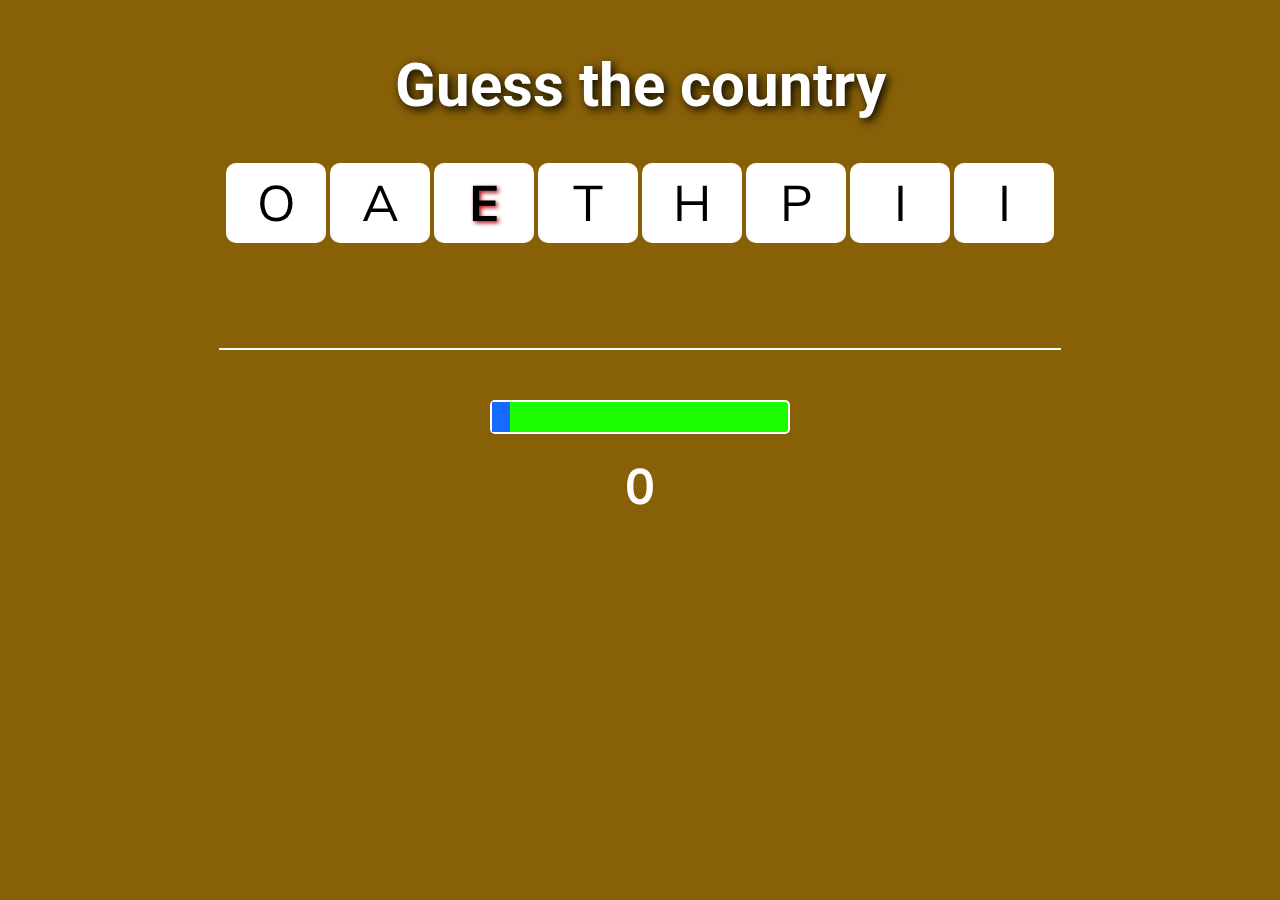
<file: Game1/index.html>
<!DOCTYPE html>
<html lang="en">
<head>
    <meta charset="UTF-8">
    <meta http-equiv="X-UA-Compatible" content="IE=edge">
    <meta name="viewport" content="width=device-width, initial-scale=1.0">
    <link rel="stylesheet" href="https://cdnjs.cloudflare.com/ajax/libs/font-awesome/6.1.1/css/all.min.css" integrity="sha512-KfkfwYDsLkIlwQp6LFnl8zNdLGxu9YAA1QvwINks4PhcElQSvqcyVLLD9aMhXd13uQjoXtEKNosOWaZqXgel0g==" crossorigin="anonymous" referrerpolicy="no-referrer" />
    <link rel="stylesheet" href="style.css">
    <title>Unscrambled Countries</title>
</head>

<body>
    <div id="game-container"> <!-- Game container starts here -->
        <section id="start-screen">
            <h2>Guess the country</h2>
            <button onclick="startGame()">PLAY NOW!</button>
        </section>

        <section id="game-screen">
            <h2>Guess the country</h2>
            <div class="country-container" id="country">
                <!-- Country letters will be here -->
            </div>
            <input type="text" id="enteredCountry" onkeyup="compare()">
            <div id="myProgress">
                <div id="myBar"></div>
            </div>
            <div class="correct-count">
                <i class="fas fa-thumbs-up"></i>
                <span id="count">0</span>
            </div>
        </section>

        <section id="final-screen">
            <h2>FINAL RESULT</h2>
            <h3 id="result">YOU MANAGED TO DISCOVER <span id="correct-count">0</span> COUNTRIES</h3>
            <button onclick="startGame()">PLAY AGAIN!</button>
        </section>
    </div> <!-- Game container ends here -->

    <script src="script.js"></script>
</body>
</html>
</file>
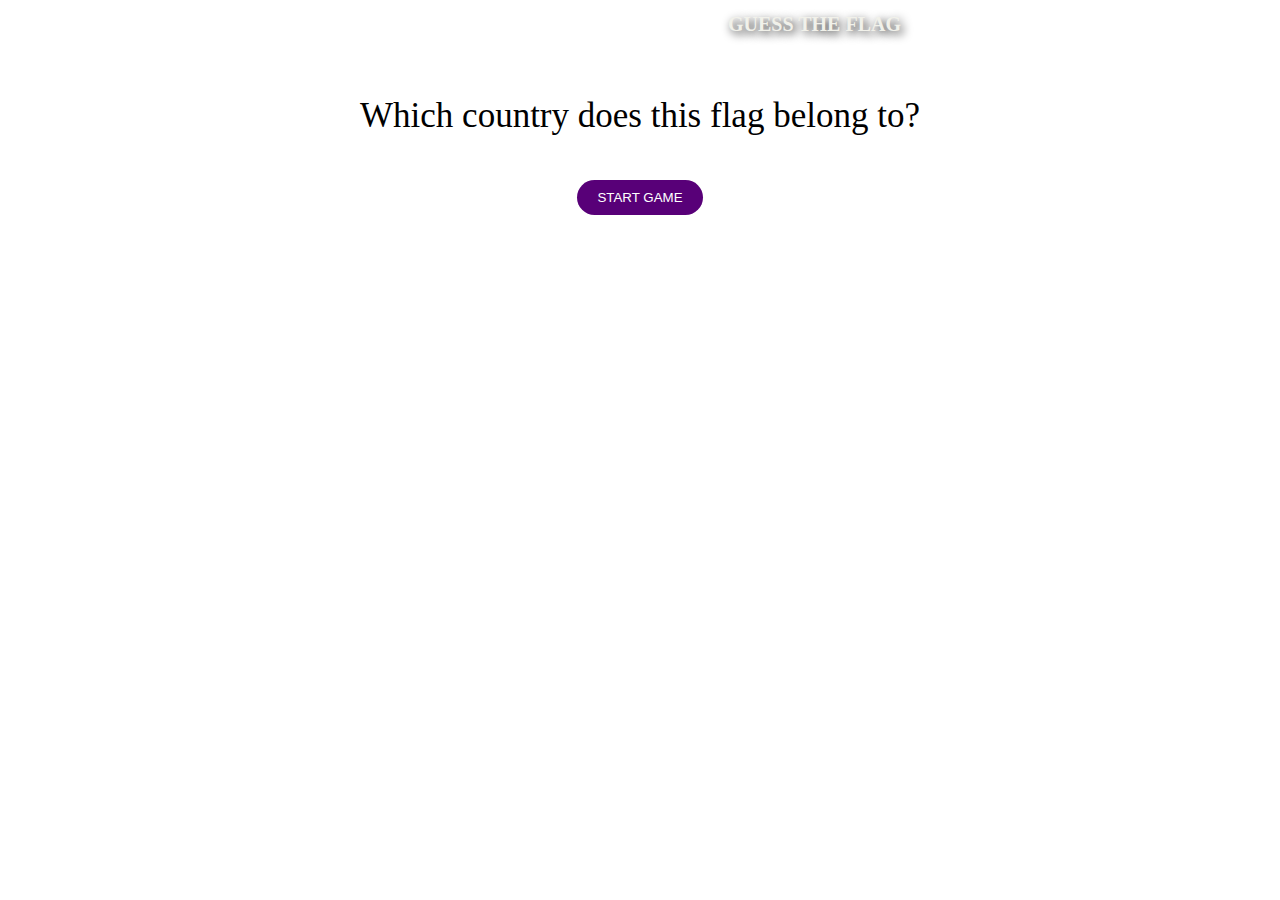
<file: Game2/index.html>
<!DOCTYPE html>
<html lang="en">
<head>
    <meta charset="UTF-8">
    <meta http-equiv="X-UA-Compatible" content="IE=edge">
    <meta name="viewport" content="width=device-width, initial-scale=1.0">
    <link rel="stylesheet" href="style.css">
    <include src="new_try/index.html"></include>
</head>
<body>
    <h1>GUESS THE FLAG</h1>

    <!-- Start Screen -->
    <div id="start-screen">
        <p>Which country does this flag belong to?</p>
        <button class="btn" onclick="startGame()">START GAME</button>
    </div>

    <!-- Game Screen -->
    <div class="game-screen" id="game-screen">
        <img src="img/ad.svg" alt="" id="flagImage">
        <div class="options">
            <div class="option" id="op0" onclick="checkAnswer(0)">
                <div class="letter" id="l0">A</div>
                <div class="name" id="n0">OPTION A</div>
            </div>
            <div class="option" id="op1" onclick="checkAnswer(1)">
                <div class="letter" id="l1">B</div>
                <div class="name" id="n1">OPTION B</div>
            </div>
            <div class="option" id="op2" onclick="checkAnswer(2)">
                <div class="letter" id="l2">C</div>
                <div class="name" id="n2">OPTION C</div>
            </div>
        </div>
    </div>
    <!-- End Screen -->
    <div id="end-screen">
        <h2>CORRECT: <span id="numCorrect">3</span></h2>
        <h2>INCORRECT: <span id="numIncorrect">2</span></h2>
        <button class="btn" onclick="returnToStart()">RETURN TO START</button>
    </div>

    <script src="script.js"></script>
</body>
</html>
</file>
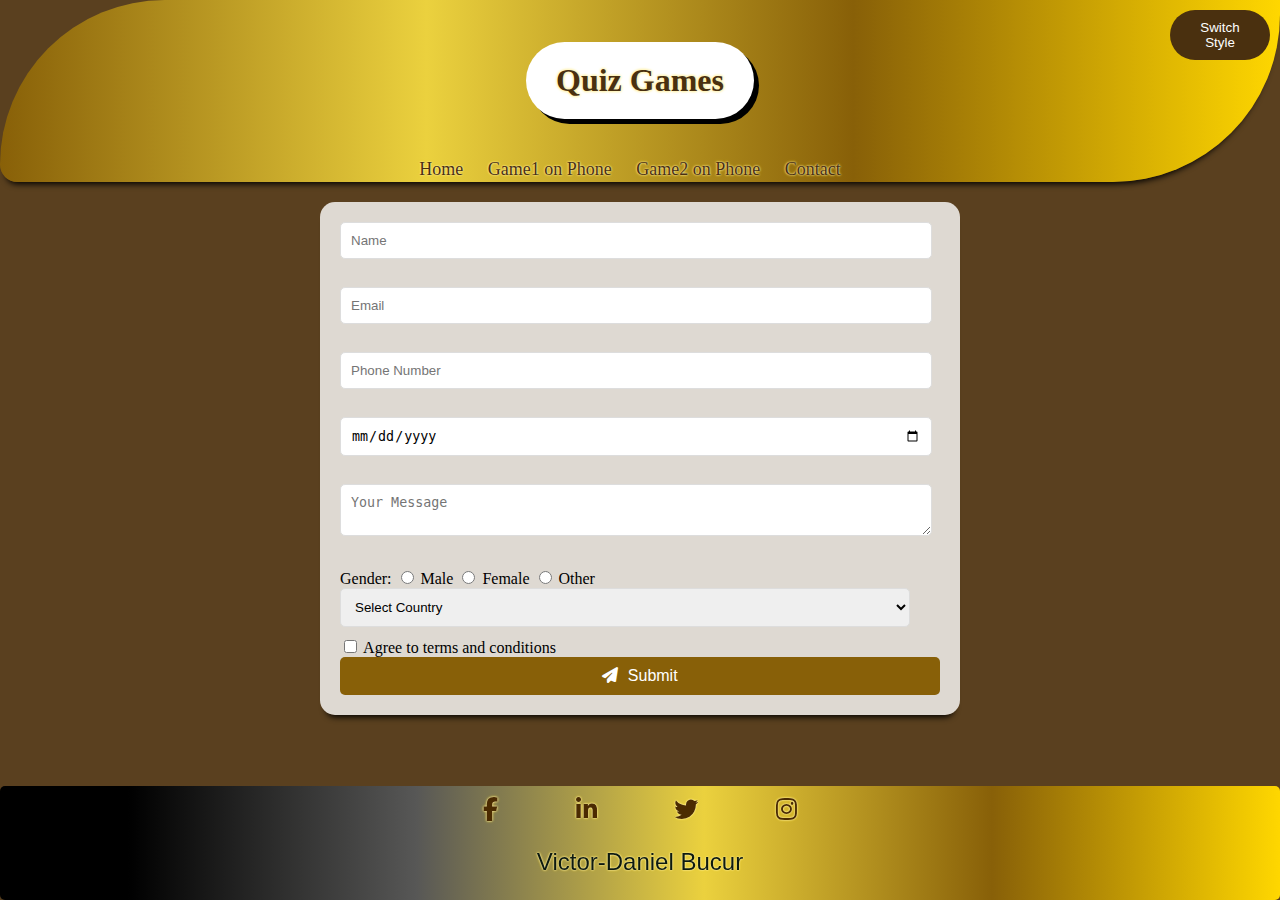
<file: contact.html>
<!DOCTYPE html>
<html lang="en">
<head>
    <meta charset="UTF-8">
    <meta name="viewport" content="width=device-width, initial-scale=1.0">
    <title>Contact Us - Quiz Games</title>
    <link rel="stylesheet" href="styles.css">
    <link rel="stylesheet" href="https://cdnjs.cloudflare.com/ajax/libs/font-awesome/6.1.1/css/all.min.css">
    <link href="https://fonts.googleapis.com/css2?family=Roboto:wght@400;700&display=swap" rel="stylesheet">
</head>
<body>
    <header>
        <h1>Quiz Games</h1>
        <nav>
            <ul>
                <li><a href="index.html">Home</a></li>
                <li><a href="Game1/index.html">Game1 on Phone</a></li>
                <li><a href="Game2/index.html">Game2 on Phone</a></li>
                <li><a href="contact.html">Contact</a></li>
            </ul>
        </nav>
        <button id="styleSwitcher">Switch Style</button>
    </header>

    <main>
        <form id="contactForm" action="/send" method="post">
            <input type="text" id="name" placeholder="Name">
            <span class="validation-icon" id="name-icon"></span>

            <input type="email" id="email" placeholder="Email">
            <span class="validation-icon" id="email-icon"></span>

            <input type="tel" id="phone" placeholder="Phone Number">
            <span class="validation-icon" id="phone-icon"></span>

            <input type="date" id="dob">
            <span class="validation-icon" id="dob-icon"></span>

            <textarea id="message" placeholder="Your Message"></textarea>
            <span class="validation-icon" id="message-icon"></span>

            <div>
                Gender: 
                <input type="radio" id="male" name="gender" value="male"> Male
                <input type="radio" id="female" name="gender" value="female"> Female
                <input type="radio" id="other" name="gender" value="other"> Other
                <span class="validation-icon" id="gender-icon"></span>
            </div>

            <select id="country">
                <option value="">Select Country</option>
                <option value="UK">United Kingdom</option>
                <option value="Europe">Europe </option>
                <option value="Other">Other</option>
            </select>
            <span class="validation-icon" id="country-icon"></span>

            <input type="checkbox" id="terms"> Agree to terms and conditions
            <span class="validation-icon" id="terms-icon"></span>

            <button type="submit">
                <i class="fa-solid fa-paper-plane"></i> Submit
            </button>
        </form>
    </main>

    <script src="script.js"></script>
    <footer>
        <div class="social-icons">
            <a href="https://www.facebook.com/bvd" target="_blank"><i class="fa-brands fa-facebook-f"></i></a>
            <a href="https://www.linkedin.com/in/bvd" target="_blank"><i class="fa-brands fa-linkedin-in"></i></a>
            <a href="https://twitter.com/bvd" target="_blank"><i class="fa-brands fa-twitter"></i></a>
            <a href="https://www.instagram.com/bvd" target="_blank"><i class="fa-brands fa-instagram"></i></a>
        </div>
        <p class="footer-name" id="animate-name">Victor-Daniel Bucur</p>
    </footer>

    <script src="https://www.google.com/recaptcha/api.js" async defer></script>
    <script>
        document.getElementById('contactForm').addEventListener('submit', function(event) {
            event.preventDefault();
    
            // Name validation
            var name = document.getElementById('name').value;
            if (!name.match(/^[A-Za-z ]+$/)) {
                alert("Name must only contain alphabetic characters.");
                return;
            }
    
            // Email validation
            var email = document.getElementById('email').value;
            if (!email.match(/^[^@]+@[^@]+\.[^@]+$/)) {
                alert("Please enter a valid email address.");
                return;
            }
    
            // Phone Number validation
            var phone = document.getElementById('phone').value;
            if (!phone.match(/^\d{10}$/)) {
                alert("Phone number must be 10 digits.");
                return;
            }
    
            // Date of Birth validation
            var dob = new Date(document.getElementById('dob').value);
            var today = new Date();
            var age = today.getFullYear() - dob.getFullYear();
            var m = today.getMonth() - dob.getMonth();
            if (m < 0 || (m === 0 && today.getDate() < dob.getDate())) {
                age--;
            }
            if (age < 18) {
                alert("You must be at least 18 years old.");
                return;
            }
    
            // Message validation
            var message = document.getElementById('message').value;
            if (message.length < 20) {
                alert("Message must be at least 20 characters long.");
                return;
            }
    
            // Country validation
            var country = document.getElementById('country').value;
            if (country === "") {
                alert("Please select a country.");
                return;
            }
    
            // If all validations pass, submit the form
            this.submit();
        });
        if (allValidationsPass) {
        this.submit(); 
    }
    </script>
    <style>
        
/* Form and input field styling */
form {
    background-color: rgba(255, 255, 255, 0.8);
    padding: 20px;
    border-radius: 15px;
    box-shadow: 0 8px 6px -6px black;
    width: 90%;
    max-width: 600px;
    margin: 20px auto;
}

form input[type="text"],
form input[type="email"],
form input[type="tel"],
form input[type="date"],
form input[type="password"],
form textarea,
form select {
    width: calc(100% - 30px); /* Adjusted width to account for padding and validation icon */
    padding: 10px;
    margin-bottom: 10px;
    border: 1px solid #ddd;
    border-radius: 5px;
    display: inline-block;
}

.validation-icon {
    display: inline-block;
    margin-left: 10px;
    vertical-align: middle; /* Aligns icon with the middle of the input field */
}

/* Adjustments for submit button with icon */
button[type="submit"] {
    background-color: #886008;
    color: white;
    padding: 10px 20px;
    border: none;
    border-radius: 5px;
    cursor: pointer;
    font-size: 16px; /* Adjust as needed */
    text-align: center;
    width: 100%;
}

button[type="submit"] i {
    margin-right: 5px;
}
    </style>
    
</body>
</html>
</file>
<file: Game1/style.css>
@import url('https://fonts.googleapis.com/css2?family=Mulish:wght@800&display=swap');
@import url('https://fonts.googleapis.com/css2?family=Roboto:wght@400;700&display=swap');

* {
    margin: 0;
    padding: 0;
    box-sizing: border-box;
    font-family: 'Mulish', sans-serif, 'Roboto';
}
body {
    background-color: #886008;
    background-size: cover;
    background-position: center center;
    background-attachment: fixed;
    color: #fff;
    height: 100vh;
    font-size: 16px; 
}

section {
    max-width: 90%;
    width: 100%;
    padding: 50px;
    margin: auto;
    text-align: center;
}

#start-screen, #final-screen {
    height: 100%;
    display: flex;
    flex-direction: column;
    justify-content: center;
    align-items: center;
}

#game-screen {
    display: none;
}

#start-screen h2, #game-screen h2, #final-screen h2 {
    font-family: 'Roboto';
    font-size: 60px;
    text-shadow: 3px 3px 10px #000;
}

#start-screen h2 span, #game-screen h2 span {
    color: #ffff0d;
}

button {
    font-size: 30px;
    display: inline-block;
    border: none;
    padding: 10px 30px;
    margin-top: 30px;
    cursor: pointer;
    background: #1cff03;
    color: #000;
}

button:hover {
    background-color: #ffff0d;
}

#game-screen .country-container {
    margin-top: 40px;
}

#game-screen .country-container .letter {
    display: inline-block;
    max-width: 100px;
    max-height: 100px;
    border-radius: 10px;
    width: 100%;
    color: #000;
    background-color: #fff;
    font-size:50px;
    margin: 2px;
    text-align: center;
    line-height: 80px;
}

#game-screen input {
    display: inline-block;
    font-size: 50px;
    background: transparent;
    outline: none;
    border: none;
    border-bottom: 2px solid #fff;
    margin-top: 40px;
    text-align: center;
    color: #fff;
    letter-spacing: 4px;
    width: 80%; 
}

#myProgress {
    width: 300px;
    margin: auto;
    background: #1cff03;
    border: 2px solid #fff;
    border-radius: 5px;
    margin-top: 50px;
}

#myBar {
    width: 1%;
    height: 30px;
    background-color: #176aff;
}

#game-screen .correct-count {
    margin-top: 20px;
    color: #fff;
    font-size: 50px;
    font-weight: bold;
}

#final-screen h3 span {
    display: block;
    font-size: 70px;
    color: #1cff03;
}
.letter.first-letter {
    color: red;  
    font-weight: bold; 
    font-size: 120%; 
    text-shadow: 2px 2px 4px #b10909; 
    background-color: #ffffa1; 
}



@media screen and (max-width: 768px) {
    h2 {
        font-size: 2rem; 
    }

    #game-screen .country-container .letter {
        font-size: 1.5rem; 
        line-height: 40px;
    }

    button {
        font-size: 1.5rem;
    }

    #game-screen input {
        font-size: 1.5rem;
    }

    #myProgress {
        width: 80%; 
    }
}

@media screen and (max-width: 480px) {
    h2 {
        font-size: 1.5rem; 
    }

    #game-screen .country-container .letter {
        font-size: 1rem; 
        width: 40px; 
        height: 40px; 
    }

    button {
        font-size: 1.2rem;
    }

    #game-screen input {
        font-size: 1.2rem;
    }

    #myProgress {
        width: 90%; 
    }
}
</file>
<file: Game2/style.css>
h1 {
    
    font-size: 20px;
    text-shadow: 3px 3px 10px #000;
    color: #f1f1ea;
    margin-left: 80vh;
}

/* START SCREEN */
#start-screen {
    display: block;
    text-align: center;
    font-size: 35px;
}
#start-screen {
    margin: 60px 0;
}
.btn {
    border: none;
    background: #580078;
    color: #fff;
    padding: 10px 20px;
    border-radius: 50px;
    cursor: pointer;
    transition: .5s;
}
.btn:hover {
    transform: scale(1.1);
}

/* GAME SCREEN */
#flagImage {
    width: 300px; 
    height: auto; 
    display: block; 
    margin: 20px auto; 
}


#game-screen {
    display: none;
}
.game-screen {
    max-width: 800px;
    margin: 50px auto;
    text-align: center;
}
.game-screen img {
    max-width: 100px;
    width: 30%;
}
.options {
    max-width: 400px;
    margin: auto;
}

.option {
    display: flex;
    position: relative;
    align-items: center;
    max-width: 300px; 
    margin: 20px auto; 
    cursor: pointer;
}

.option .letter {
    background-color: #580078;
    width: 40px; 
    height: 40px; 
    font-size: 20px; 
    color: #fff;
    text-align: center;
    border-radius: 50%;
    line-height: 40px; 
    border: 4px solid #fff; 
    position: relative;
}

.option .name {
    background: #fff;
    width: 100%;
    font-size: 20px; 
    position: absolute;
    margin-left: 25px; 
    z-index: -1;
    border-radius: 0 15px 15px 0;
    padding: 5px 0 5px 25px; 
}
/* classes to be applied when the option is correct */
.option .nameCorrect {
    background-color: yellowgreen;
    color: #fff;
}
.option .letterCorrect {
    background-color: yellowgreen;
    color: #fff;
}
/* classes to be applied when the chosen option is incorrect */
.option .nameIncorrect {
    background-color: darkred;
    color: #fff;
}
.option .letterIncorrect {
    background-color: darkred;
    color: #fff;
}

/* END SCREEN */
#end-screen {
    display: none;
    text-align: center;
}
#end-screen #numCorrect {
    background-color: chartreuse;
    display: inline-block;
    width: 50px;
    height: 50px;
    border-radius: 50%;
    border: 5px solid #fff;
}
#end-screen #numIncorrect {
    background-color: darkred;
    display: inline-block;
    width: 50px;
    height: 50px;
    border-radius: 50%;
    border: 5px solid #fff;
}
</file>
<file: styles.css>
html, body {
    height: 100%;
    margin: 0;
    padding: 0;
    display: flex;
    flex-direction: column;


;
    
}

body {
background-color: #5a401f;
    min-height: 100vh;
    display: flex;
    flex-direction: column;
    min-height: 100vh;
}
header {
    background-image: linear-gradient(to right, #886008, #ebd13e, #886008, #FFD700);
    color: #4a300f; 
    border-radius: 190px 0px 193px 20px;
    margin-top: 0;
    padding: 0.2vh;
    text-align: center;
    box-shadow: 0 8px 6px -6px black;
    text-shadow: 0px 0px 2px #fff, 
                0px 0px 3px #FFD700; 
}

nav{
    
    position: relative;
    margin-top: 1vh;
    font-size: 2vh;
    color: #4a300f;
    text-shadow: 0px 0px 2px #ffffff, 
    0px 0px 3px #FFD700;
    
}

nav ul {
    list-style: none;
    padding: 0;
    margin: 0; 

}
nav a {
    transform: scale(1);
    text-decoration: none;
    color: #4a300f;
    text-shadow: 0px 0px 2px #fff, 
    0px 0px 3px #FFD700;
}


nav ul li {
    display: inline;
    margin-right: 20px;
}
header h1 {
    animation: bounce 5s infinite;
}
@keyframes bounce {
    0% {
        transform: translateY(0);
    }
    40% {
        transform: translateY(-20px);
    }
    60% {
        transform: translateY(-10px);
    }
    100% {
        transform: translateY(0);
    }
}


.social-icons {

    margin-top: 10px;
    text-shadow: 0px 0px 2px #fff, 
    0px 0px 3px #FFD700;
}

.social-icons a {
    padding: 2%;
    color: #4b2b01;
    margin: 0 10px;
    font-size: 24px;
    transition: transform 0.3s ease; /* Add transition for smooth effect */
}


h1 {
    width: fit-content;
    background-color: #fff;
    margin: 40px auto;
    border-radius: 60px;
    box-shadow: 5px 5px 0 #000;
    padding: 20px 30px;
}

@keyframes moveLeftRight {
    0%, 100% {
        transform: translateX(-200px);
    }
    50% {
        transform: translateX(200px); 
    }
}



main {
flex: 1;
overflow: auto;
}



.card-container {
    display: flex;
    justify-content: space-around;
    padding: 20px;
    gap: 20px;
    margin-bottom: 60px; 
}

.card {
    position: relative;
    background-position: 0%;
    filter: grayscale(70%);
    margin-top: 10vh;
    padding: 20px;
    width: calc(40% - 20px);
    text-align: center;
    background:linear-gradient(to right, #886008, #ebd13e, #886008, #FFD700); 
    box-shadow: 0 0 900px rgba(0, 0, 0, 0.9);
    border-radius: 15px;
    transition: all 0.3s ease-in-out;
}

.card:hover {
    filter: grayscale(0%);
    cursor: progress;
    transform: scale(1.2);
}

.game-image, .game-content {
    width: 100%;
    height: auto;
}

.game-content {
    display: none;
}

.game-content iframe {
    width: 100%;
    height: 100%;
    border: none;
}

@media screen and (max-width: 600px) {
    .card {
        width: 1000%;
        margin-bottom: 20px;
    }

    .card.expanded {
        width: 80%;
    }
}
.game-content  iframe {
    width: 100%;
    height: 100%;
    border: none;  
    position: absolute;
    top: 0;
    left: 0;
}


footer {
    position: fixed; 
    bottom: 0; 
     width: 100%;
    text-align: center;
    background:linear-gradient(to right,black 10%, #575756, #ebd13e, #886008, #FFD700);
    color: rgb(14, 26, 14);
    text-decoration: blink ;
    font-size: 20px;
    font-display: block;
    font: 1.5em sans-serif;
    border-radius: 5px;
    box-shadow: 0 8px 6px -6px black;
    text-shadow: 0px 0px 2px #fff, 
                0px 0px 3px #FFD700;

}
footer .social-icons {
    position: relative; 
}

footer .social-icons a {
    padding: 2%;
    color: #4b2b01;
    margin: 0 10px;
    font-size: 24px;
    position: relative; 
    transition: top 0.3s ease; 
    top: 0; 
}

footer .social-icons a:hover {
    top: -80px; 
}


#styleSwitcher {
    position: absolute;
    top: 10px;
    right: 10px;
    padding: 15px 20px; 
    border: none;
    background-color: #4a300f;
    color: white;
    border-radius: 30px; 
    cursor: pointer;
    transition: background-color 0.3s ease;
    display: flex;
    align-items: center;
    justify-content: center;
    width: 100px; 
    height: 50px; 
}

#styleSwitcher i {
    font-size: 24px; 
    transition: transform 0.3s ease, opacity 0.3s ease;
    position: absolute;
}

#styleSwitcher .fa-sun {
    color: yellow;
    opacity: 1;
}

#styleSwitcher .fa-moon {
    transform: translateX(100%);
    opacity: 0;
}

#styleSwitcher.basic-style .fa-sun {
    transform: translateX(-100%);
    opacity: 0;
}

#styleSwitcher.basic-style .fa-moon {
    transform: translateX(0);
    opacity: 1;
    color: #f8f8f8;
}

/*Clasic Style */
.basic-style {

    background: rgb(97, 97, 97);
    color: black;

    header {
        background-image: linear-gradient(to right, #fff, #ccc, #fff); 
        color: black;
        text-shadow: none;
    }

    header nav, .social-icons a {
        color: black;
        text-shadow: none;
    }

    .card {
        background: #f0f0f0; 
        color: black;
        box-shadow: 0 0 10px rgba(0, 0, 0, 0.2);
    }


    footer {
        background: linear-gradient(to right, #f0f0f0, #ccc, #fff);
        color: black;
        text-shadow: none;
    }
    #img{
    filter: grayscale(100%);
    }
    #img:hover{
    filter: grayscale(0%);
    }
}


/*Media Player */

.howler-player {

margin-left: 2%;
margin-top: -7vh;

}
.howler-player button {
    padding: 12px 24px; 
    border: none;
    border-radius: 8px; 
    background-color: #4a300f;
    color: white;
    cursor: pointer;
    font-size: 16px; 
    text-transform: uppercase; 
    transition: background-color 0.3s, transform 0.2s; 
    box-shadow: 0 2px 4px rgba(0, 0, 0, 0.2);
}

.howler-player button:hover, .howler-player button:focus {
    background-color: #5a401f; 
    transform: translateY(-2px); 
    box-shadow: 0 4px 6px rgba(0, 0, 0, 0.3); 
}


.howler-player button {
    padding: 12px 24px;
    margin: 5px;
    border: none;
    border-radius: 8px;
    background-color: #4a300f;
    color: white;
    cursor: pointer;
    font-size: 16px;
    text-transform: uppercase;
    transition: all 0.3s ease;
    position: relative;
    overflow: hidden;
}

.howler-player button::before {
    content: '';
    position: absolute;
    top: 50%;
    left: 50%;
    width: 300%;
    height: 300%;
    background-color: #5a401f;
    transition: all 0.5s ease;
    display: block;
    transform: translate(-50%, -50%) scale(0);
    border-radius: 80%;
    z-index: 0;
    opacity: 0.6;
}

.howler-player button:hover::before {
    transform: translate(-50%, -50%) scale(1);
}

.howler-player button:hover {
    color: #4a300f;
    background-color: white;
    box-shadow: 0 4px 6px rgba(0, 0, 0, 0.3);
}

.howler-player button::after {
    content: '';
    position: absolute;
    width: 100%;
    height: 3px;
    bottom: 0;
    left: 0;
    background-color: rgb(250, 198, 138);
    transform: scaleX(0);
    transition: transform 0.3s ease;
    z-index: 1;
}

.howler-player button:hover::after {
    transform: scaleX(1);
}

@media (max-width: 768px) {
    .howler-player button {
        padding: 10px 20px;
        font-size: 14px;
    }
}
/*Petals*/
@keyframes fall {
    to { transform: translateY(100vh); }
}

.petal {
    position: fixed;
    top: -50px;
    color: pink; 
    font-size: 30px; 
    opacity: 0.8;
    animation: fall linear;
}

.petal-landed {
    animation: none;
    position: absolute;
}

.logo-hope {
    margin-top: 3px;
    display: flex;
    justify-content: center;
    align-items: center;
    width: 100%;
  
}
.logo-hope img {
    -webkit-box-reflect: below 50px linear-gradient(to right, transparent, rgba(0, 0, 0, 0.6));
}
</file>
